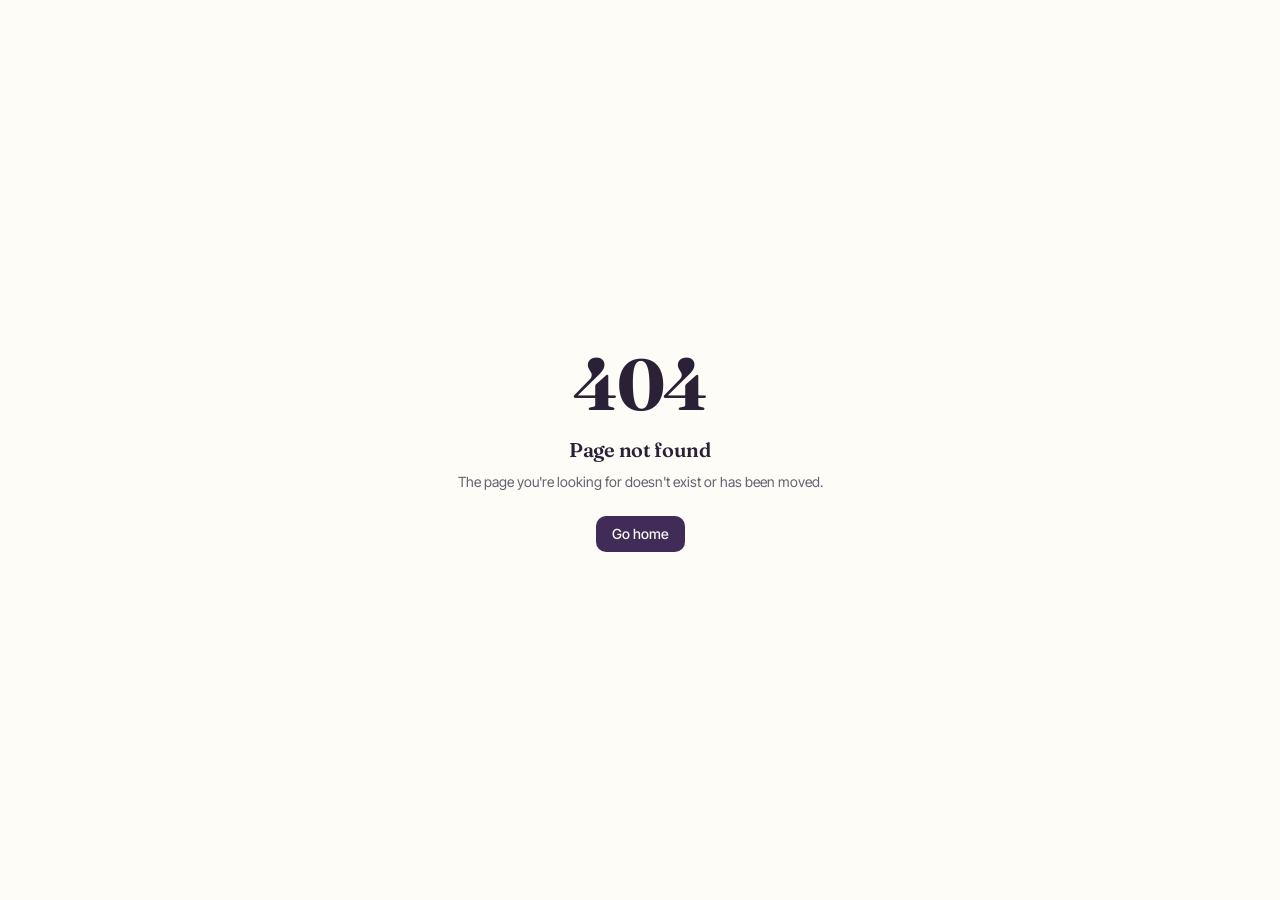
<file: index.html>
<!DOCTYPE html><html lang="pl"><head><meta charSet="utf-8"/><meta name="viewport" content="width=device-width, initial-scale=1"/><link rel="preload" as="image" href="/assets/japonskie-kwiaty-intro-fast-DrkW-mvY.webp"/><link rel="preload" as="image" href="/assets/logo-emblemat-CcnapVDY.png"/><link rel="preload" as="image" href="/assets/hero-rozmowa-DiG57Pio.jpg"/><link rel="stylesheet" href="/assets/styles-X34jwbUM.css" data-precedence="default"/><link rel="stylesheet" href="https://fonts.googleapis.com/css2?family=Fraunces:opsz,wght@9..144,400;9..144,500;9..144,600&amp;family=Inter+Tight:wght@300;400;500;600&amp;display=swap" data-precedence="default"/><title>Od utknięcia do świadomego działania | Rozkwit Talentów</title><meta name="author" content="Katarzyna Sobczak"/><meta property="og:type" content="website"/><meta name="twitter:card" content="summary_large_image"/><meta name="description" content="Katarzyna Sobczak - akredytowany coach EMCC. Pomagam odzyskać jasność, lepiej wykorzystać mocne strony i przełożyć zmianę na konkretne działania."/><meta property="og:title" content="Od utknięcia do świadomego działania | Rozkwit Talentów"/><meta property="og:description" content="Coaching, który pomaga wyjść z powtarzających się schematów i podjąć decyzję o zmianie."/><link rel="modulepreload" href="/assets/index-DLXwzCmb.js"/><link rel="modulepreload" href="/assets/routes-CTLtTiBY.js"/><link rel="modulepreload" href="/assets/site-layout-Dy38ZILg.js"/><link rel="modulepreload" href="/assets/button-CRG2ZwwR.js"/><link rel="modulepreload" href="/assets/katarzyna-portret-BJVB6GyQ.js"/><link rel="preconnect" href="https://fonts.googleapis.com"/><link rel="preconnect" href="https://fonts.gstatic.com" crossorigin="anonymous"/><link rel="icon" type="image/png" href="/favicon.png"/></head><body><!--$--><div class="floral-intro " role="dialog" aria-label="Znajdź drogę do siebie"><div class="floral-intro__wash"></div><img src="/assets/japonskie-kwiaty-intro-fast-DrkW-mvY.webp" alt="Delikatne kwiaty wiśni i magnolii malowane japońską akwarelą" width="1536" height="1024" class="floral-intro__flowers floral-intro__flowers--first"/><img src="/assets/japonskie-kwiaty-intro-fast-DrkW-mvY.webp" alt="" aria-hidden="true" width="1536" height="1024" class="floral-intro__flowers floral-intro__flowers--second"/><div class="floral-intro__bloom-stage" aria-hidden="true"><span class="floral-intro__bloom-aura"></span><video class="floral-intro__bloom-video" src="/assets/magnolia-bloom-3d-fast-M8xCNZIe.webm" poster="/assets/magnolia-bloom-poster-CsmzMKV6.jpg" autoPlay="" muted="" playsInline="" preload="auto"></video></div><p class="floral-intro__kicker">Rozkwit Talentów</p><div class="floral-intro__copy"><h1 class="floral-intro__title">Znajdź drogę do siebie</h1><div class="floral-intro__line"></div><p class="floral-intro__name">Katarzyna Sobczak</p></div><button class="inline-flex items-center justify-center gap-2 whitespace-nowrap rounded-md text-sm font-medium cursor-pointer transition-colors focus-visible:outline-none focus-visible:ring-1 focus-visible:ring-ring disabled:pointer-events-none disabled:opacity-50 disabled:cursor-not-allowed [&amp;_svg]:pointer-events-none [&amp;_svg]:size-4 [&amp;_svg]:shrink-0 hover:bg-accent hover:text-accent-foreground h-9 px-4 py-2 floral-intro__enter" type="button">Wejdź na stronę <span aria-hidden="true">↓</span></button></div><div class="flex min-h-screen flex-col"><header class="sticky top-0 z-50 border-b border-border/70 bg-background/90 backdrop-blur"><div class="mx-auto flex w-full max-w-5xl items-center justify-between px-6 py-4"><a class="flex items-center gap-3 active" href="/" data-status="active" aria-current="page"><img src="/assets/logo-emblemat-CcnapVDY.png" alt="Logo Rozkwit Talentów" class="h-11 w-11 shrink-0 rounded-full"/><span class="flex flex-col leading-tight"><span class="font-display text-lg text-primary">Rozkwit Talentów</span><span class="text-[11px] uppercase tracking-[0.2em] text-muted-foreground">Katarzyna Sobczak</span></span></a><nav class="hidden items-center gap-8 md:flex"><a class="text-sm text-muted-foreground transition-colors hover:text-primary text-sm text-primary font-medium" href="/" data-status="active" aria-current="page">Strona główna</a><a class="text-sm text-muted-foreground transition-colors hover:text-primary" href="/oferta">Oferta</a><a class="text-sm text-muted-foreground transition-colors hover:text-primary" href="/blog">Blog</a><a class="text-sm text-muted-foreground transition-colors hover:text-primary" href="/kontakt">Kontakt</a></nav><button type="button" aria-label="Menu" aria-expanded="false" class="rounded-md border border-border px-3 py-2 text-sm md:hidden">Menu</button></div></header><main class="flex-1"><section class="surface-calm px-6 pb-20 pt-16 md:pb-28 md:pt-24"><div class="mx-auto grid w-full max-w-5xl items-center gap-12 md:grid-cols-[1.05fr_1fr]"><div><p class="mb-4 text-xs font-medium uppercase tracking-[0.22em] opacity-70">Rozkwit Talentów</p><h1 class="text-4xl leading-[1.1] text-primary md:text-5xl">Od utknięcia do świadomego działania</h1><p class="mt-6 max-w-xl text-lg leading-relaxed text-muted-foreground">Pomagam osobom, które chcą coś zmienić, a także liderom i managerom, którzy utknęli w powtarzających się schematach, odzyskać jasność, lepiej wykorzystać swoje mocne strony i przełożyć zmianę na konkretne działania.</p><div class="mt-9 flex flex-wrap items-center gap-4"><a class="inline-flex items-center justify-center rounded-full bg-primary px-7 py-3.5 text-sm font-medium tracking-wide text-primary-foreground transition-colors hover:bg-accent hover:text-accent-foreground " href="/kontakt">Umów rozmowę wstępną</a><span class="text-sm text-muted-foreground">Akredytowany coach i mentor EMCC</span></div></div><div class="overflow-hidden rounded-2xl shadow-soft"><img src="/assets/hero-rozmowa-DiG57Pio.jpg" alt="Spokojna rozmowa coachingowa przy stole, notatnik i naturalne światło" width="1600" height="1200" class="h-full w-full object-cover"/></div></div></section><section class="bg-background text-foreground px-6 py-20 md:py-28 "><div class="mx-auto w-full max-w-5xl"><p class="mb-4 text-xs font-medium uppercase tracking-[0.22em] opacity-70">Może to brzmi znajomo</p><h2 class="max-w-2xl text-3xl text-primary md:text-4xl">Nie musisz mieć gotowej odpowiedzi. Wystarczy, że coś z tego brzmi znajomo.</h2><div class="mt-12 grid gap-6 md:grid-cols-2"><article class="rounded-2xl border border-border bg-card p-8"><h3 class="text-xl text-primary">Jeśli chcesz coś zmienić</h3><ul class="mt-5 space-y-3 text-muted-foreground"><li class="flex gap-3"><span class="mt-2.5 h-1.5 w-1.5 shrink-0 rounded-full bg-accent"></span><span>Czujesz, że utknęłaś lub utknąłeś - wracasz do tych samych schematów i trudno Ci zrobić pierwszy krok.</span></li><li class="flex gap-3"><span class="mt-2.5 h-1.5 w-1.5 shrink-0 rounded-full bg-accent"></span><span>Brakuje Ci czasu i energii - jesteś przeciążona/y, a na to, co naprawdę ważne, ciągle brakuje przestrzeni.</span></li><li class="flex gap-3"><span class="mt-2.5 h-1.5 w-1.5 shrink-0 rounded-full bg-accent"></span><span>Wiesz, że chcesz zmiany, ale nie wiesz, od czego zacząć - odkładasz decyzję, dużo analizujesz i trudno przejść do działania.</span></li></ul></article><article class="rounded-2xl border border-border bg-card p-8"><h3 class="text-xl text-primary">Jeśli jesteś liderem lub managerem</h3><ul class="mt-5 space-y-3 text-muted-foreground"><li class="flex gap-3"><span class="mt-2.5 h-1.5 w-1.5 shrink-0 rounded-full bg-accent"></span><span>Bierzesz na siebie zbyt dużo - trudno Ci delegować, odpuszczać i stawiać granice.</span></li><li class="flex gap-3"><span class="mt-2.5 h-1.5 w-1.5 shrink-0 rounded-full bg-accent"></span><span>Mierzysz się z wyzwaniami zespołu - konflikty, napięcia, presja i trudne decyzje zabierają Ci energię.</span></li><li class="flex gap-3"><span class="mt-2.5 h-1.5 w-1.5 shrink-0 rounded-full bg-accent"></span><span>Potrzebujesz złapać kierunek - chcesz lepiej wykorzystać swoje mocne strony i świadomie rozwijać siebie oraz swój zespół.</span></li></ul></article></div></div></section><section class="bg-sand text-sand-foreground px-6 py-20 md:py-28 "><div class="mx-auto w-full max-w-5xl"><div class="grid items-center gap-12 md:grid-cols-2"><div><p class="mb-4 text-xs font-medium uppercase tracking-[0.22em] opacity-70">Jak mogę pomóc</p><h2 class="text-3xl text-primary md:text-4xl">Zmiana zaczyna się od jednej uporządkowanej rozmowy</h2><p class="mt-6 max-w-2xl leading-relaxed text-sage-foreground">Wspieram w momentach, kiedy pojawia się poczucie przeciążenia, brak czasu i energii, trudność w podjęciu decyzji albo potrzeba zmiany w życiu lub pracy. Pomagam zatrzymać się, zrozumieć źródło trudności, uporządkować priorytety, postawić granice i zrobić pierwszy krok tak, aby zmiana nie została tylko pomysłem, ale stała się częścią codziennego życia.</p><div class="mt-8 space-y-7"><div><p class="text-sm font-medium uppercase tracking-wide text-sage-foreground">Osoby indywidualne</p><div class="mt-3 flex flex-wrap gap-2"><span class="rounded-full bg-background px-4 py-2 text-sm text-foreground">Jasność i kierunek</span><span class="rounded-full bg-background px-4 py-2 text-sm text-foreground">Przełamywanie schematów i budowanie nowych nawyków</span><span class="rounded-full bg-background px-4 py-2 text-sm text-foreground">Pewność siebie, granice i wykorzystanie potencjału</span></div></div><div><p class="text-sm font-medium uppercase tracking-wide text-sage-foreground">Liderzy i managerowie</p><div class="mt-3 flex flex-wrap gap-2"><span class="rounded-full bg-background px-4 py-2 text-sm text-foreground">Delegowanie, granice i zarządzanie energią</span><span class="rounded-full bg-background px-4 py-2 text-sm text-foreground">Komunikacja, motywowanie i praca z konfliktem</span><span class="rounded-full bg-background px-4 py-2 text-sm text-foreground">Rozwój potencjału i świadome przywództwo</span></div></div><div><p class="text-sm font-medium uppercase tracking-wide text-sage-foreground">Grupy i zespoły</p><div class="mt-3 flex flex-wrap gap-2"><span class="rounded-full bg-background px-4 py-2 text-sm text-foreground">Komunikacja i współpraca</span><span class="rounded-full bg-background px-4 py-2 text-sm text-foreground">Mocne strony i zaangażowanie</span><span class="rounded-full bg-background px-4 py-2 text-sm text-foreground">Rozwój i przechodzenie przez zmianę</span></div></div></div></div><div class="overflow-hidden rounded-2xl shadow-soft"><img src="/assets/notatki-5SoujRVl.jpg" alt="Otwarty notatnik z odręcznymi notatkami i kubek herbaty" width="1200" height="900" loading="lazy" class="h-full w-full object-cover"/></div></div></div></section><section class="bg-primary text-primary-foreground px-6 py-20 md:py-28 "><div class="mx-auto w-full max-w-5xl"><p class="mb-4 text-xs font-medium uppercase tracking-[0.22em] opacity-70">Misja</p><p class="max-w-3xl font-display text-2xl leading-relaxed md:text-3xl">Wierzę, że każda pozytywna zmiana jednej osoby wpływa na jej otoczenie. Nie działamy w próżni - funkcjonujemy w zespołach, rodzinach, społecznościach i organizacjach.</p><p class="mt-6 max-w-2xl text-lg opacity-80">Jedna świadoma decyzja może uruchomić zmianę całego systemu. Misją Rozkwitu Talentów jest wspieranie ludzi w rozwoju potencjału tak, aby zmiana jednostki przynosiła korzyść zespołom, organizacjom i społecznościom.</p></div></section><section class="bg-background text-foreground px-6 py-20 md:py-28 "><div class="mx-auto w-full max-w-5xl"><p class="mb-4 text-xs font-medium uppercase tracking-[0.22em] opacity-70">Jak wygląda współpraca</p><h2 class="max-w-2xl text-3xl text-primary md:text-4xl">Pięć etapów - wiesz, czego się spodziewać</h2><ol class="mt-12 space-y-5"><li class="flex flex-col gap-2 rounded-2xl border border-border bg-card p-6 md:flex-row md:items-baseline md:gap-8"><span class="font-display text-2xl text-accent md:w-16">01</span><div><h3 class="text-lg text-primary">Rozmowa wstępna</h3><p class="mt-1 text-muted-foreground">Poznajemy Twoją sytuację, potrzeby i oczekiwania. Sprawdzamy, czy coaching jest dla Ciebie odpowiednią formą wsparcia.</p></div></li><li class="flex flex-col gap-2 rounded-2xl border border-border bg-card p-6 md:flex-row md:items-baseline md:gap-8"><span class="font-display text-2xl text-accent md:w-16">02</span><div><h3 class="text-lg text-primary">Poznanie Ciebie i Twojej sytuacji</h3><p class="mt-1 text-muted-foreground">Przyglądamy się Twoim celom, potrzebom, mocnym stronom, przekonaniom i temu, co dziś utrudnia Ci zmianę.</p></div></li><li class="flex flex-col gap-2 rounded-2xl border border-border bg-card p-6 md:flex-row md:items-baseline md:gap-8"><span class="font-display text-2xl text-accent md:w-16">03</span><div><h3 class="text-lg text-primary">Odkrywanie źródła i nowych możliwości</h3><p class="mt-1 text-muted-foreground">Za pomocą pytań, ćwiczeń i konkretnych narzędzi przyglądamy się schematom, szukamy nowych perspektyw i odkrywamy możliwości działania.</p></div></li><li class="flex flex-col gap-2 rounded-2xl border border-border bg-card p-6 md:flex-row md:items-baseline md:gap-8"><span class="font-display text-2xl text-accent md:w-16">04</span><div><h3 class="text-lg text-primary">Od refleksji do działania</h3><p class="mt-1 text-muted-foreground">Testujesz nowe sposoby działania, wdrażasz nowe nawyki i sprawdzasz, co działa w Twoim codziennym życiu.</p></div></li><li class="flex flex-col gap-2 rounded-2xl border border-border bg-card p-6 md:flex-row md:items-baseline md:gap-8"><span class="font-display text-2xl text-accent md:w-16">05</span><div><h3 class="text-lg text-primary">Utrwalenie zmiany</h3><p class="mt-1 text-muted-foreground">Podsumowujemy drogę, zauważamy osiągnięte zmiany i wzmacniamy Twoją samodzielność, żebyś mogła/mógł dalej działać po swojemu.</p></div></li></ol></div></section><section class="bg-sage text-sage-foreground px-6 py-20 md:py-28 "><div class="mx-auto w-full max-w-5xl"><p class="mb-4 text-xs font-medium uppercase tracking-[0.22em] opacity-70">Efekty coachingu</p><h2 class="text-3xl md:text-4xl">Co realnie się zmienia</h2><div class="mt-10 grid gap-6 md:grid-cols-3"><div class="rounded-2xl bg-background p-7"><h3 class="text-lg text-primary">Dla Ciebie</h3><ul class="mt-4 space-y-2 text-muted-foreground"><li>Lepsza organizacja czasu</li><li>Trafniejsze decyzje</li><li>Równowaga między pracą a życiem</li><li>Satysfakcja z pracy</li><li>Rozwój kariery</li></ul></div><div class="rounded-2xl bg-background p-7"><h3 class="text-lg text-primary">Dla Twojego zespołu</h3><ul class="mt-4 space-y-2 text-muted-foreground"><li>Zmotywowany zespół</li><li>Mniej konfliktów</li><li>Lepsza współpraca</li><li>Większa skuteczność</li></ul></div><div class="rounded-2xl bg-background p-7"><h3 class="text-lg text-primary">Dla organizacji</h3><ul class="mt-4 space-y-2 text-muted-foreground"><li>Wyższa produktywność</li><li>Lepsza jakość</li><li>Niższe koszty</li><li>Zaangażowanie</li></ul></div></div></div></section><section class="bg-sand text-sand-foreground px-6 py-20 md:py-28 "><div class="mx-auto w-full max-w-5xl"><div class="grid items-center gap-12 md:grid-cols-[0.9fr_1.1fr]"><div class="mx-auto w-full max-w-sm"><img src="/assets/katarzyna-portret-9r7kbm0S.png" alt="Katarzyna Sobczak - akredytowany coach i mentor EMCC" width="1024" height="1024" loading="lazy" class="aspect-square h-auto w-full rounded-full object-cover shadow-soft"/></div><div><p class="mb-4 text-xs font-medium uppercase tracking-[0.22em] opacity-70">O mnie</p><h2 class="text-3xl text-primary md:text-4xl">Katarzyna Sobczak</h2><p class="mt-4 text-sm font-medium uppercase tracking-wide text-sage-foreground">Akredytowany coach i mentor EMCC. Ekspertka rozwoju osób dorosłych.</p><p class="mt-6 leading-relaxed">Łączę ponad 15 lat doświadczenia w środowisku międzynarodowych organizacji z profesjonalnym coachingiem i mentoringiem. Wspieram osoby, które chcą coś zmienić, czują się przeciążone lub utknęły w powtarzających się schematach. Pracuję również z liderami i managerami nad rozwojem ich potencjału, budowaniem zespołów i świadomym przechodzeniem przez zmiany.</p><p class="mt-4 leading-relaxed">Pomagam lepiej zrozumieć, co naprawdę Cię blokuje, wykorzystać swoje mocne strony i przełożyć refleksję na konkretne działania i nowe nawyki.</p><p class="mt-4 leading-relaxed">Pracuję w oparciu o empatię, partnerską relację i konkretne narzędzia. Dostosowuję sposób pracy do indywidualnych potrzeb, również osób o różnych stylach poznawczych i neuroróżnorodnych.</p><p class="mt-4 leading-relaxed text-sage-foreground">Wierzę, że zmiana zaczyna się wtedy, gdy lepiej rozumiesz siebie, odzyskujesz wpływ i zaczynasz działać po swojemu.</p></div></div></div></section><section class="bg-background text-foreground px-6 py-20 md:py-28 text-center"><div class="mx-auto w-full max-w-5xl"><h2 class="mx-auto max-w-2xl text-3xl text-primary md:text-4xl">Zacznij od jednej rozmowy</h2><p class="mx-auto mt-5 max-w-xl text-lg text-muted-foreground">To może być moment, w którym zobaczysz swoją sytuację z nowej perspektywy i zrobisz pierwszy świadomy krok do przodu.</p><a class="inline-flex items-center justify-center rounded-full bg-primary px-7 py-3.5 text-sm font-medium tracking-wide text-primary-foreground transition-colors hover:bg-accent hover:text-accent-foreground mt-9" href="/kontakt">Umów rozmowę wstępną</a></div></section></main><footer class="bg-primary px-6 py-14 text-primary-foreground"><div class="mx-auto grid w-full max-w-5xl gap-8 md:grid-cols-3"><div><img src="/assets/logo-emblemat-CcnapVDY.png" alt="" aria-hidden="true" class="h-14 w-14 rounded-full"/><p class="mt-3 font-display text-xl">Rozkwit Talentów</p><p class="mt-2 max-w-xs text-sm opacity-80">Coaching i mentoring dla liderów, managerów i osób w zmianie.</p></div><div class="text-sm opacity-90"><p class="mb-3 text-xs uppercase tracking-[0.2em] opacity-70">Kontakt</p><p><a class="hover:underline" href="mailto:katarzynasobczakcoach@gmail.com">katarzynasobczakcoach@gmail.com</a></p><p class="mt-1"><a class="hover:underline" href="tel:+48503077456">503 077 456</a></p></div><div class="text-sm opacity-90"><p class="mb-3 text-xs uppercase tracking-[0.2em] opacity-70">Strona</p><ul class="space-y-1"><li><a class="hover:underline active" href="/" data-status="active" aria-current="page">Strona główna</a></li><li><a class="hover:underline" href="/oferta">Oferta</a></li><li><a class="hover:underline" href="/blog">Blog</a></li><li><a class="hover:underline" href="/kontakt">Kontakt</a></li></ul></div></div><p class="mx-auto mt-10 w-full max-w-5xl text-xs opacity-60">© <!-- -->2026<!-- --> Katarzyna Sobczak · Akredytowany coach i mentor EMCC</p></footer></div><script>(function(a,f){let l;try{l=JSON.parse(sessionStorage.getItem(a)||"{}")}catch{return}const n=l?.[f||history.state?.__TSR_key];let c=!1;for(const t in n){const e=n[t],o=e?.scrollX,s=e?.scrollY;if(Number.isFinite(o)&&Number.isFinite(s)){if(t==="window")scrollTo(o,s),c=!0;else if(t)try{const r=document.querySelector(t);r&&(r.scrollLeft=o,r.scrollTop=s)}catch{}}}if(c)return;const i=location.hash.slice(1);if(i){const t=history.state?.__hashScrollIntoViewOptions??!0;if(t){const e=document.getElementById(i);e&&e.scrollIntoView(t)}return}scrollTo(0,0)})("tsr-scroll-restoration-v1_3");document.currentScript.remove()</script><!--/$--><script data-tsr-stream-part="">(self.$R=self.$R||{})["tsr"]=[];self.$_TSR={h(){this.hydrated=!0,this.c()},e(){this.streamEnded=!0,this.c()},c(){this.hydrated&&this.streamEnded&&(delete self.$_TSR,delete self.$R.tsr)},p(e){this.initialized?e():this.buffer.push(e)},buffer:[]};$_TSR.router=($R=>$R[0]={manifest:$R[1]={routes:$R[2]={__root__:$R[3]={preloads:$R[4]=["/assets/index-DLXwzCmb.js"],scripts:$R[5]=[$R[6]={attrs:$R[7]={type:"module",async:!0,src:"/assets/index-DLXwzCmb.js"}}]},"/":$R[8]={preloads:$R[9]=["/assets/routes-CTLtTiBY.js","/assets/site-layout-Dy38ZILg.js","/assets/button-CRG2ZwwR.js","/assets/katarzyna-portret-BJVB6GyQ.js"]}}},matches:$R[10]=[$R[11]={i:"__root__ ",u:1791284161286,s:"success",ssr:!0},$R[12]={i:"  ",u:1791284161286,s:"success",ssr:!0}]})($R["tsr"]);$_TSR.e();{let s=document.currentScript,p;while((p=s.previousElementSibling)&&p.hasAttribute('data-tsr-stream-part'))p.remove();s.remove()}</script><script type="module" async="" src="/assets/index-DLXwzCmb.js"></script><script>document.currentScript.remove();/*$tsr-stream-boundary*/</script></body></html>
</file>
